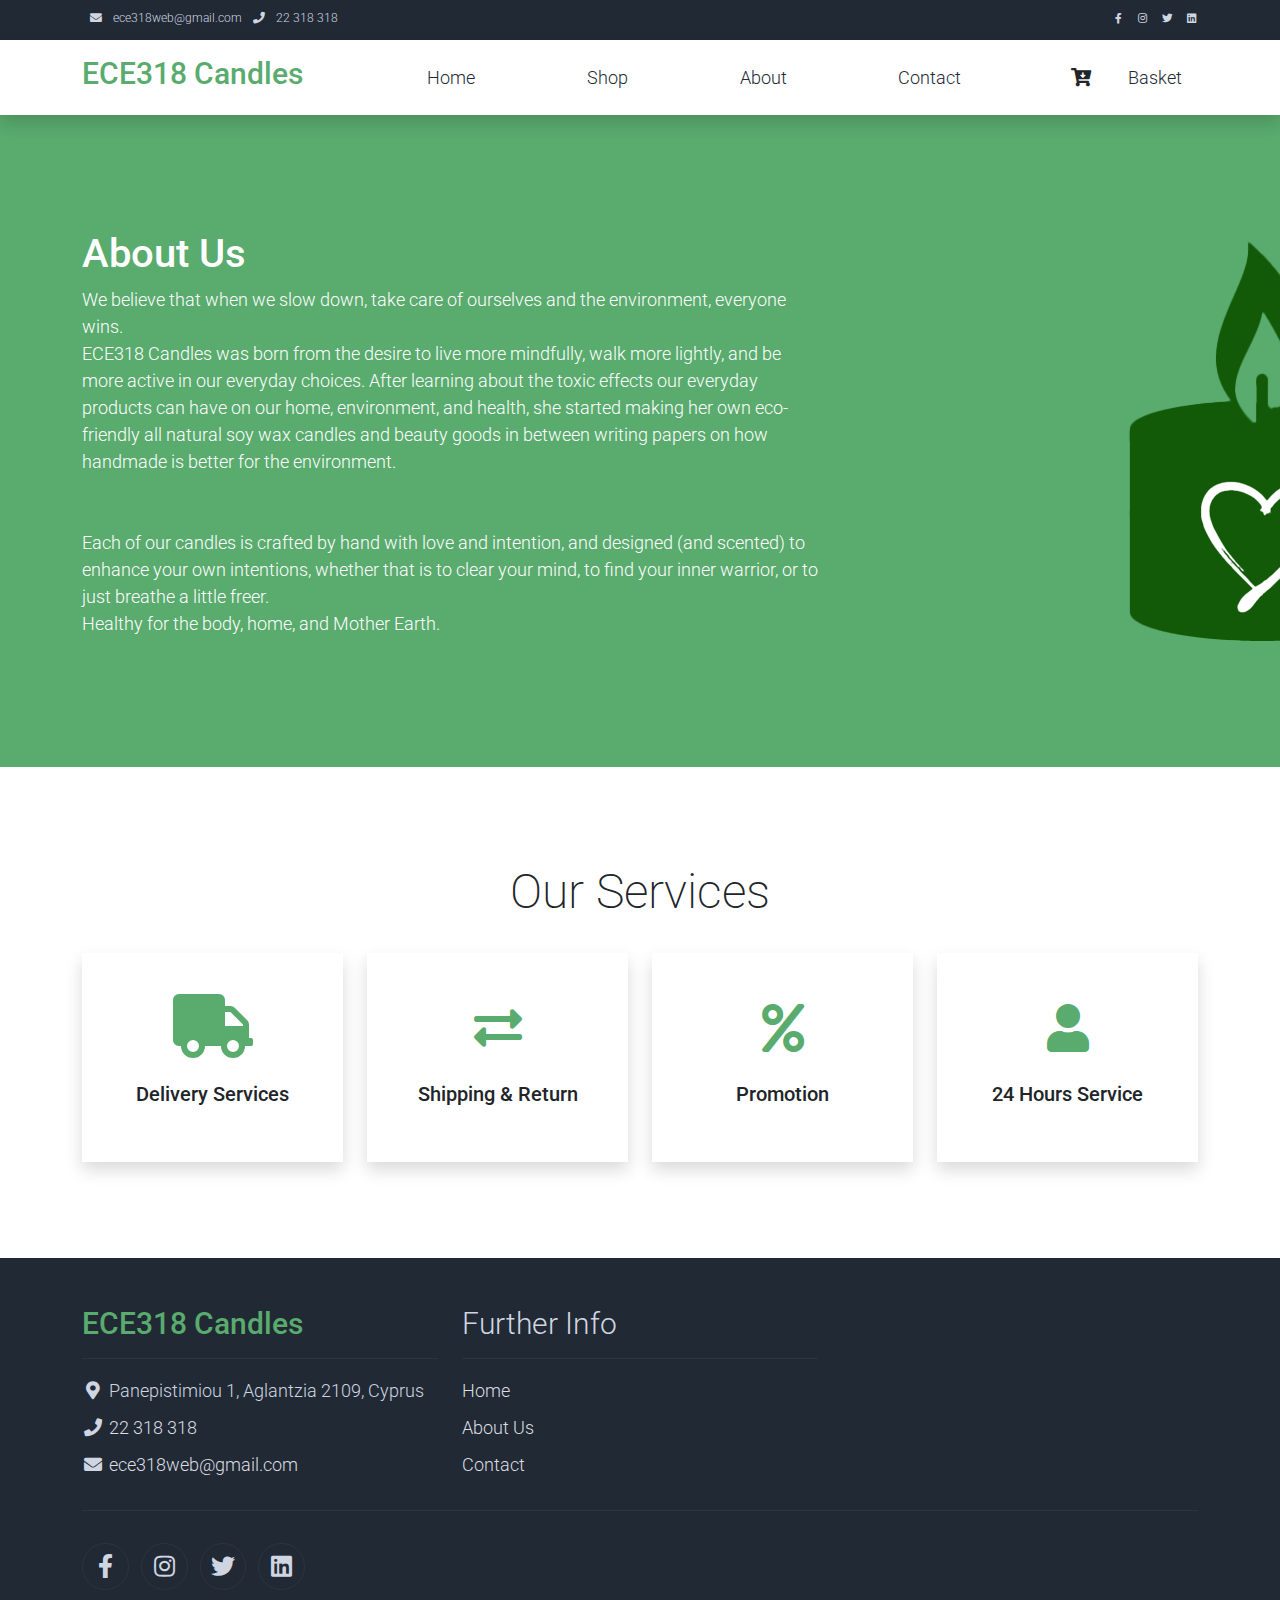
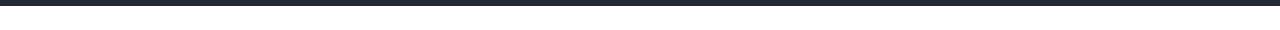
<file: Candle Eshop/src/main/resources/static/about.html>
<!DOCTYPE html>
<html lang="en">

<head>
    <title>ECE318 Candles</title>
    <meta charset="utf-8">
    <meta name="viewport" content="width=device-width, initial-scale=1">

    <link rel="apple-touch-icon" href="assets/img/apple-icon.png">
    <link rel="icon" href="https://cdn-icons.flaticon.com/png/512/2963/premium/2963594.png?token=exp=1638896946~hmac=b30415c22c75b1749e43bba7d7a9e1f2">

    <link rel="stylesheet" href="assets/css/bootstrap.min.css">
    <link rel="stylesheet" href="assets/css/templatemo.css">
    <link rel="stylesheet" href="assets/css/custom.css">

    <!-- Load fonts style after rendering the layout styles -->
    <link rel="stylesheet" href="https://fonts.googleapis.com/css2?family=Roboto:wght@100;200;300;400;500;700;900&display=swap">
    <link rel="stylesheet" href="assets/css/fontawesome.min.css">

</head>

<body>
    <!-- Start Top Nav -->
    <nav class="navbar navbar-expand-lg bg-dark navbar-light d-none d-lg-block" id="templatemo_nav_top">
        <div class="container text-light">
            <div class="w-100 d-flex justify-content-between">
                <div>
                    <i class="fa fa-envelope mx-2"></i>
                    <a class="navbar-sm-brand text-light text-decoration-none" href="mailto:ece318web@gmail.com">ece318web@gmail.com</a>
                    <i class="fa fa-phone mx-2"></i>
                    <a class="navbar-sm-brand text-light text-decoration-none" >22 318 318</a>
                </div>

                <div>
                    <a class="text-light"  target="_blank" rel="sponsored"><i class="fab fa-facebook-f fa-sm fa-fw me-2"></i></a>
                    <a class="text-light"  target="_blank"><i class="fab fa-instagram fa-sm fa-fw me-2"></i></a>
                    <a class="text-light"  target="_blank"><i class="fab fa-twitter fa-sm fa-fw me-2"></i></a>
                    <a class="text-light"  target="_blank"><i class="fab fa-linkedin fa-sm fa-fw"></i></a>
                </div>
            </div>
        </div>
    </nav>
    <!-- Close Top Nav -->


    <!-- Header -->
    <nav class="navbar navbar-expand-lg navbar-light shadow">
        <div class="container d-flex justify-content-between align-items-center">

            <a class="navbar-brand text-success logo h2 align-self-center" href="index.html">
                ECE318 Candles
            </a>

            <button class="navbar-toggler border-0" type="button" data-bs-toggle="collapse" data-bs-target="#templatemo_main_nav" aria-controls="navbarSupportedContent" aria-expanded="false" aria-label="Toggle navigation">
                <span class="navbar-toggler-icon"></span>
            </button>

            <div class="align-self-center collapse navbar-collapse flex-fill  d-lg-flex justify-content-lg-between" id="templatemo_main_nav">
                <div class="flex-fill">
                    <ul class="nav navbar-nav d-flex justify-content-between mx-lg-auto">
                        <li class="nav-item">
                            <a class="nav-link" href="index.html">Home</a>
                        </li>
                        <li class="nav-item">
                            <a class="nav-link" href="shop.html">Shop</a>
                        </li>
                        <li class="nav-item">
                            <a class="nav-link" href="about.html">About</a>
                        </li>
                        <li class="nav-item">
                            <a class="nav-link" href="contact.html">Contact</a>
                        </li>
                    </ul>
                </div>
                <div class="navbar align-self-center d-flex">
                    <div class="d-lg-none flex-sm-fill mt-3 mb-4 col-7 col-sm-auto pr-3">
                        <div class="input-group">
                            <input type="text" class="form-control" id="inputMobileSearch" placeholder="Search ...">
                            <div class="input-group-text">
                                <i class="fa fa-fw fa-search"></i>
                            </div>
                        </div>
                    </div>

                    <a class="nav-icon position-relative text-decoration-none" >
                        <i class="fa fa-fw fa-cart-arrow-down text-dark mr-1 "></i>
                        <span class="position-absolute top-0 left-100 translate-middle badge rounded-pill bg-light text-dark"></span>
                        <a class="nav-link" href="basket.html">Basket</a>
                    </a>

                </div>
            </div>
            </div>
    </nav>
    <!-- Close Header -->

    <!-- Modal -->
    <div class="modal fade bg-white" id="templatemo_search" tabindex="-1" role="dialog" aria-labelledby="exampleModalLabel" aria-hidden="true">
        <div class="modal-dialog modal-lg" role="document">
            <div class="w-100 pt-1 mb-5 text-right">
                <button type="button" class="btn-close" data-bs-dismiss="modal" aria-label="Close"></button>
            </div>
            <form action="" method="get" class="modal-content modal-body border-0 p-0">
                <div class="input-group mb-2">
                    <input type="text" class="form-control" id="inputModalSearch" name="q" placeholder="Search ...">
                    <button type="submit" class="input-group-text bg-success text-light">
                        <i class="fa fa-fw fa-search text-white"></i>
                    </button>
                </div>
            </form>
        </div>
    </div>



    <section class="bg-success py-5">
        <div class="container">
            <div class="row align-items-center py-5">
                <div class="col-md-8 text-white">
                    <h1>About Us</h1>
                    <p>
                        We believe that when we slow down, take care of ourselves and the environment, everyone wins. <br>
                        ECE318 Candles was born from the desire to live more mindfully, walk more lightly, and be more active in our everyday choices.  After learning about the toxic effects our everyday products can have on our home, environment, and health, she started making her own eco-friendly all natural soy wax candles and beauty goods in between writing papers on how handmade is better for the environment.<br>
                        <br>
                        <br>
                        Each of our candles is crafted by hand with love and intention, and designed (and scented) to enhance your own intentions, whether that is to clear your mind, to find your inner warrior, or to just breathe a little freer.<br>

                        Healthy for the body, home, and Mother Earth.
                    </p>
                </div>
                <div class="col-md-4">
                    <img src="assets/img/candle.png" alt="About Hero">
                </div>
            </div>
        </div>
    </section>
    <!-- Close Banner -->


    <!-- Start Section -->
    <section class="container py-5">
        <div class="row text-center pt-5 pb-3">
            <div class="col-lg-6 m-auto">
                <h1 class="h1">Our Services</h1>
                <p>

                </p>
            </div>
        </div>
        <div class="row">

            <div class="col-md-6 col-lg-3 pb-5">
                <div class="h-100 py-5 services-icon-wap shadow">
                    <div class="h1 text-success text-center"><i class="fa fa-truck fa-lg"></i></div>
                    <h2 class="h5 mt-4 text-center">Delivery Services</h2>
                </div>
            </div>

            <div class="col-md-6 col-lg-3 pb-5">
                <div class="h-100 py-5 services-icon-wap shadow">
                    <div class="h1 text-success text-center"><i class="fas fa-exchange-alt"></i></div>
                    <h2 class="h5 mt-4 text-center">Shipping & Return</h2>
                </div>
            </div>

            <div class="col-md-6 col-lg-3 pb-5">
                <div class="h-100 py-5 services-icon-wap shadow">
                    <div class="h1 text-success text-center"><i class="fa fa-percent"></i></div>
                    <h2 class="h5 mt-4 text-center">Promotion</h2>
                </div>
            </div>

            <div class="col-md-6 col-lg-3 pb-5">
                <div class="h-100 py-5 services-icon-wap shadow">
                    <div class="h1 text-success text-center"><i class="fa fa-user"></i></div>
                    <h2 class="h5 mt-4 text-center">24 Hours Service</h2>
                </div>
            </div>
        </div>
    </section>
    <!-- End Section -->





    <!-- Start Footer -->
    <footer class="bg-dark" id="tempaltemo_footer">
        <div class="container">
            <div class="row">

                <div class="col-md-4 pt-5">
                    <h2 class="h2 text-success border-bottom pb-3 border-light logo">ECE318 Candles</h2>
                    <ul class="list-unstyled text-light footer-link-list">
                        <li>
                            <i class="fas fa-map-marker-alt fa-fw"></i>
                            Panepistimiou 1, Aglantzia 2109, Cyprus
                        </li>
                        <li>
                            <i class="fa fa-phone fa-fw"></i>
                            <a class="text-decoration-none" href="tel:010-020-0340">22 318 318</a>
                        </li>
                        <li>
                            <i class="fa fa-envelope fa-fw"></i>
                            <a class="text-decoration-none" href="mailto:info@company.com">ece318web@gmail.com</a>
                        </li>
                    </ul>
                </div>



                <div class="col-md-4 pt-5">
                    <h2 class="h2 text-light border-bottom pb-3 border-light">Further Info</h2>
                    <ul class="list-unstyled text-light footer-link-list">
                        <li><a class="text-decoration-none" href="index.html">Home</a></li>
                        <li><a class="text-decoration-none" href="about.html">About Us</a></li>
                        <li><a class="text-decoration-none" href="contact.html">Contact</a></li>
                    </ul>
                </div>

            </div>

            <div class="row text-light mb-4">
                <div class="col-12 mb-3">
                    <div class="w-100 my-3 border-top border-light"></div>
                </div>
                <div class="col-auto me-auto">
                    <ul class="list-inline text-left footer-icons">
                        <li class="list-inline-item border border-light rounded-circle text-center">
                            <a class="text-light text-decoration-none" target="_blank" ><i class="fab fa-facebook-f fa-lg fa-fw"></i></a>
                        </li>
                        <li class="list-inline-item border border-light rounded-circle text-center">
                            <a class="text-light text-decoration-none" target="_blank" ><i class="fab fa-instagram fa-lg fa-fw"></i></a>
                        </li>
                        <li class="list-inline-item border border-light rounded-circle text-center">
                            <a class="text-light text-decoration-none" target="_blank" ><i class="fab fa-twitter fa-lg fa-fw"></i></a>
                        </li>
                        <li class="list-inline-item border border-light rounded-circle text-center">
                            <a class="text-light text-decoration-none" target="_blank" ><i class="fab fa-linkedin fa-lg fa-fw"></i></a>
                        </li>
                    </ul>
                </div>

            </div>
        </div>



    </footer>
    <!-- End Footer -->

    <!-- Start Script -->
    <script src="assets/js/jquery-1.11.0.min.js"></script>
    <script src="assets/js/jquery-migrate-1.2.1.min.js"></script>
    <script src="assets/js/bootstrap.bundle.min.js"></script>
    <script src="assets/js/templatemo.js"></script>
    <script src="assets/js/custom.js"></script>
    <!-- End Script -->
</body>

</html>
</file>
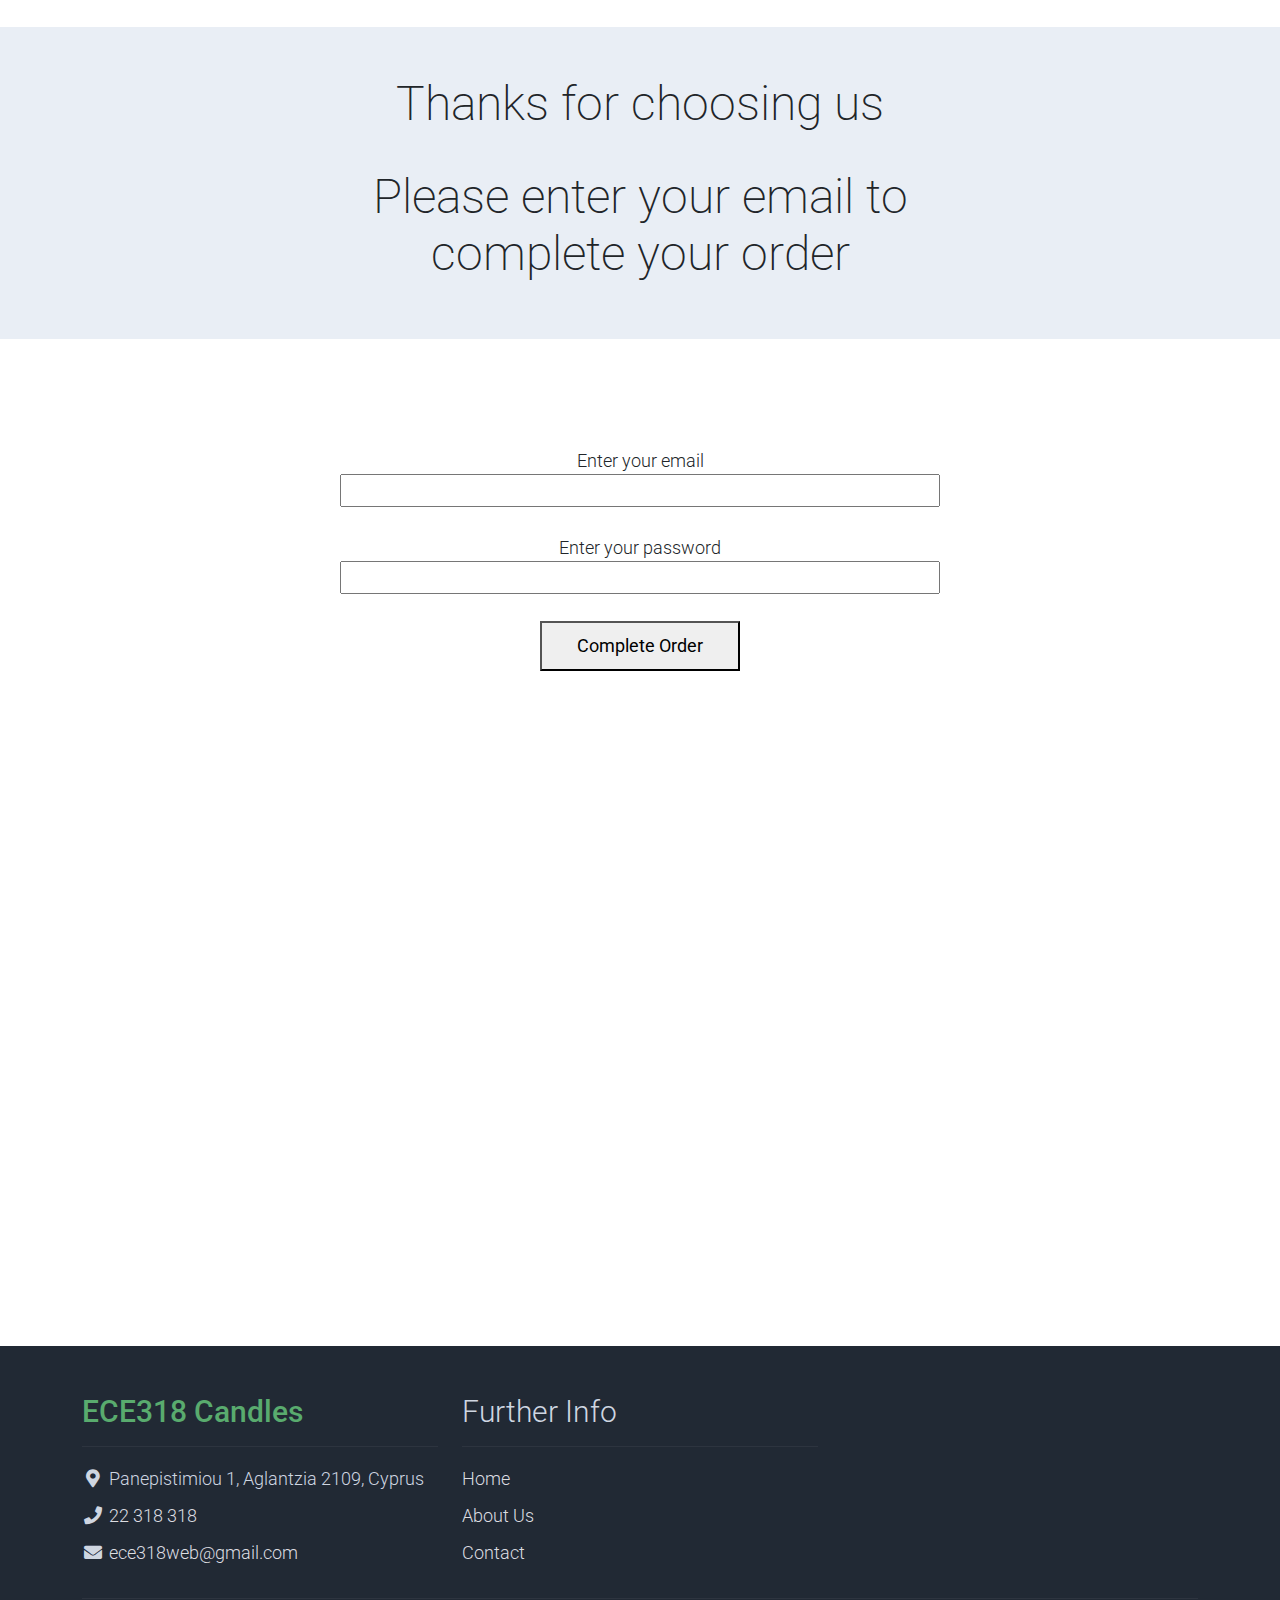
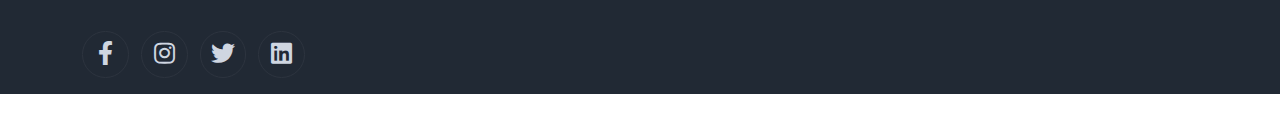
<file: Candle Eshop/src/main/resources/static/completepage.html>
<!DOCTYPE html>
<html lang="en">

<head>
    <title>ECE318 Candles</title>
    <meta charset="utf-8">
    <meta name="viewport" content="width=device-width, initial-scale=1">
    <link rel="stylesheet" type="text/css" href="basket.css">



    <link rel="apple-touch-icon" href="assets/img/apple-icon.png">


    <link rel="stylesheet" href="assets/css/bootstrap.min.css">
    <link rel="stylesheet" href="assets/css/templatemo.css">
    <link rel="stylesheet" href="assets/css/custom.css">

    <!-- Load fonts style after rendering the layout styles -->
    <link rel="stylesheet" href="https://fonts.googleapis.com/css2?family=Roboto:wght@100;200;300;400;500;700;900&display=swap">
    <link rel="stylesheet" href="assets/css/fontawesome.min.css">

    <script src="assets/js/jquery-1.11.0.min.js"></script>
    <script src="assets/js/jquery-migrate-1.2.1.min.js"></script>
    <script src="assets/js/bootstrap.bundle.min.js"></script>
    <script src="assets/js/templatemo.js"></script>
    <script src="assets/js/custom.js"></script>
    <script src="assets/js/non-empty.js"></script>

<!--
    <script src="https://unpkg.com/react@16/umd/react.development.js"></script>
    <script src="https://unpkg.com/react-dom@16/umd/react-dom.development.js"></script>
    <script src="https://cdnjs.cloudflare.com/ajax/libs/babel-standalone/6.26.0/babel.js"></script>
    <script src="https://ajax.googleapis.com/ajax/libs/jquery/2.1.4/jquery.min.js"></script>
    <script type="text/babel" src="basket.js"></script>-->
    <!--


    -->
</head>

<body>



<br>

<div class="container-fluid bg-light py-5">
    <div class="col-md-6 m-auto text-center">
        <h1 class="h1">Thanks for  choosing us</h1>
        <br>
        <h2 class="h1">Please enter your email to complete your order</h2>

    </div>
</div>

<br><br><br><br>

<form name="form1" action="/sendEmailcomplete" method = "GET" onsubmit="required(event)">
    <label class="labelclass" ><span>Enter your email</span> </label>
    <input class = "inclass"  class="form-control mt-1" name = "client_email" type ="email"class="formclass" >
    <br>
    <label class="labelclass" class="formclass">Enter your password</label>
    <input class = "inclass" type ="password" class="formclass" name="client_password">
    <br>
    <button id="button2" type ="submit"  class="formclass" >Complete Order</button>
</form>





<br><br><br><br><br>
<br><br><br><br><br>
<br><br><br><br><br>
<br><br><br><br><br>
<br><br><br><br><br>




<!-- Start Footer -->
<footer class="bg-dark" id="tempaltemo_footer">
    <div class="container">
        <div class="row">

            <div class="col-md-4 pt-5">
                <h2 class="h2 text-success border-bottom pb-3 border-light logo">ECE318 Candles</h2>
                <ul class="list-unstyled text-light footer-link-list">
                    <li>
                        <i class="fas fa-map-marker-alt fa-fw"></i>
                        Panepistimiou 1, Aglantzia 2109, Cyprus
                    </li>
                    <li>
                        <i class="fa fa-phone fa-fw"></i>
                        <a class="text-decoration-none" href="tel:010-020-0340">22 318 318</a>
                    </li>
                    <li>
                        <i class="fa fa-envelope fa-fw"></i>
                        <a class="text-decoration-none" href="mailto:info@company.com">ece318web@gmail.com</a>
                    </li>
                </ul>
            </div>



            <div class="col-md-4 pt-5">
                <h2 class="h2 text-light border-bottom pb-3 border-light">Further Info</h2>
                <ul class="list-unstyled text-light footer-link-list">
                    <li><a class="text-decoration-none" href="index.html">Home</a></li>
                    <li><a class="text-decoration-none" href="about.html">About Us</a></li>
                    <li><a class="text-decoration-none" href="contact.html">Contact</a></li>
                </ul>
            </div>

        </div>

        <div class="row text-light mb-4">
            <div class="col-12 mb-3">
                <div class="w-100 my-3 border-top border-light"></div>
            </div>
            <div class="col-auto me-auto">
                <ul class="list-inline text-left footer-icons">
                    <li class="list-inline-item border border-light rounded-circle text-center">
                        <a class="text-light text-decoration-none" target="_blank" ><i class="fab fa-facebook-f fa-lg fa-fw"></i></a>
                    </li>
                    <li class="list-inline-item border border-light rounded-circle text-center">
                        <a class="text-light text-decoration-none" target="_blank" ><i class="fab fa-instagram fa-lg fa-fw"></i></a>
                    </li>
                    <li class="list-inline-item border border-light rounded-circle text-center">
                        <a class="text-light text-decoration-none" target="_blank" ><i class="fab fa-twitter fa-lg fa-fw"></i></a>
                    </li>
                    <li class="list-inline-item border border-light rounded-circle text-center">
                        <a class="text-light text-decoration-none" target="_blank" ><i class="fab fa-linkedin fa-lg fa-fw"></i></a>
                    </li>
                </ul>
            </div>

        </div>
    </div>



</footer>
<!-- End Footer -->



</body>

</html>
</file>
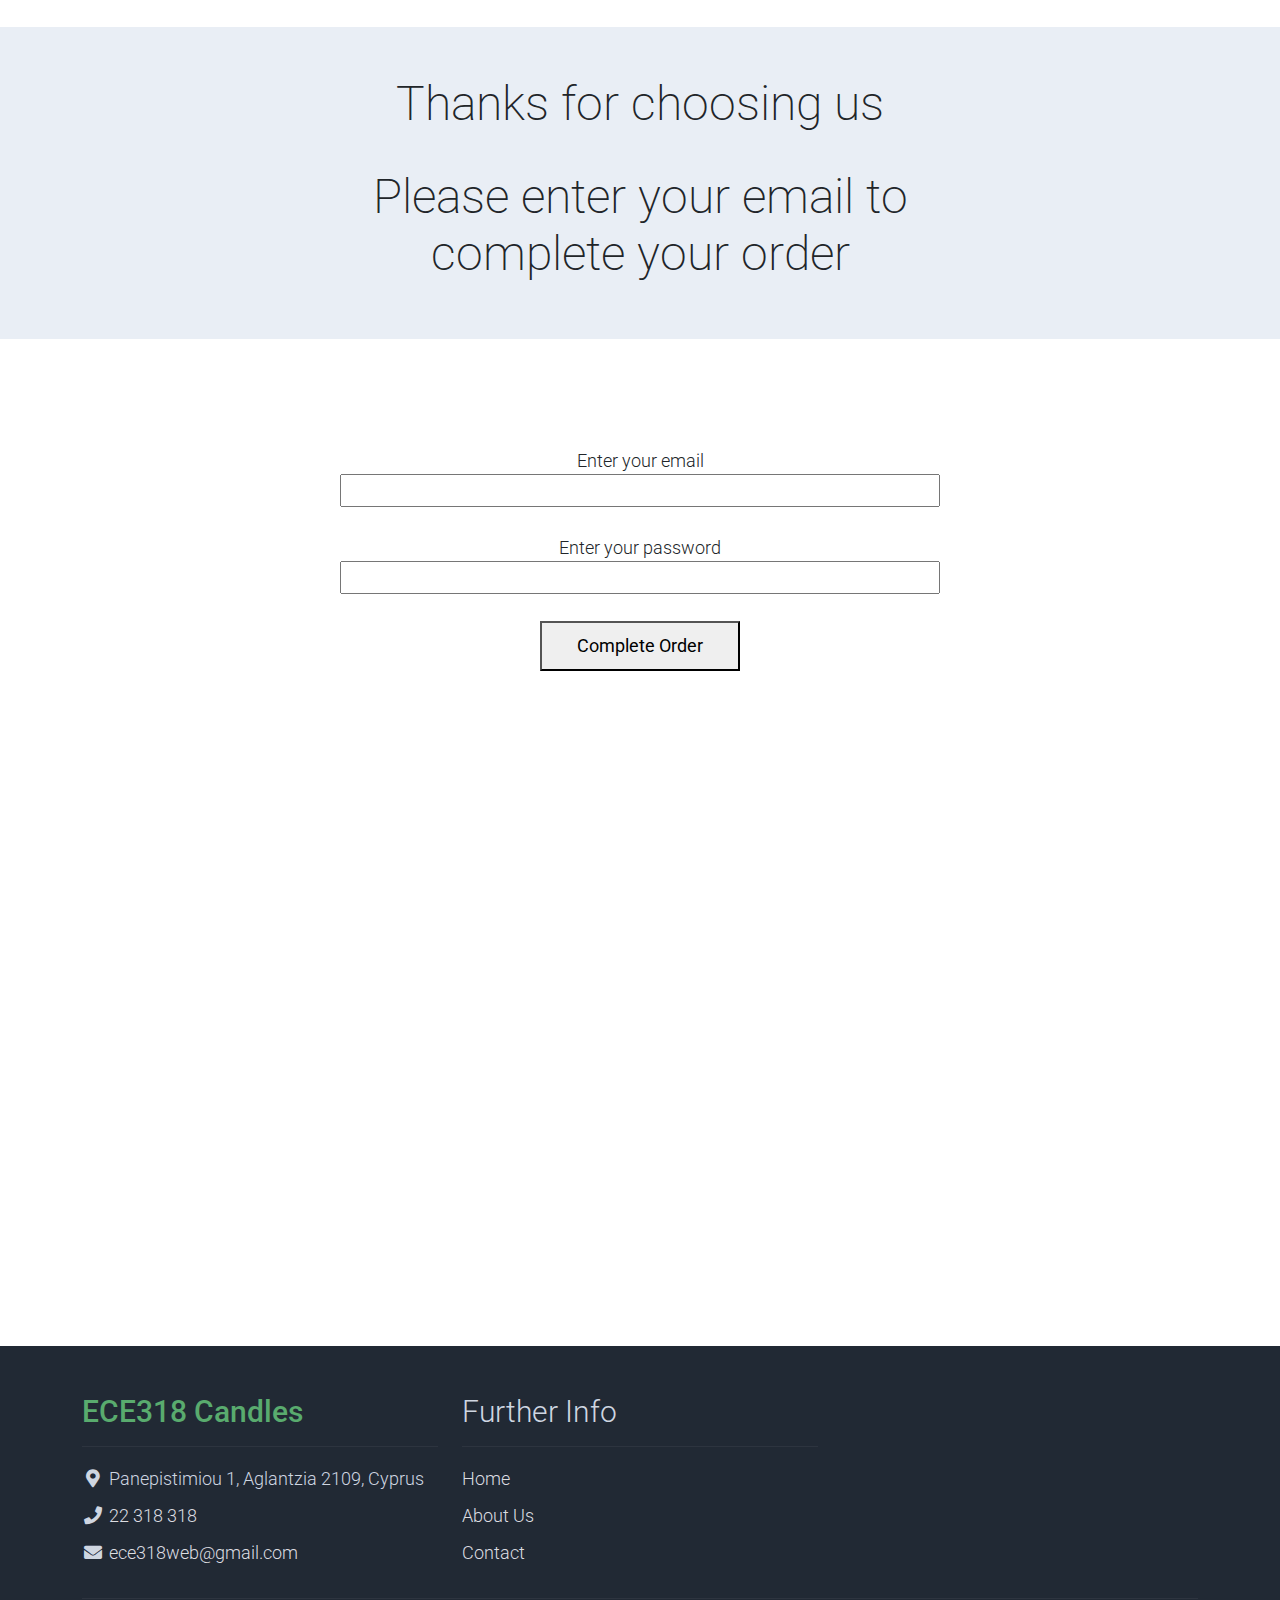
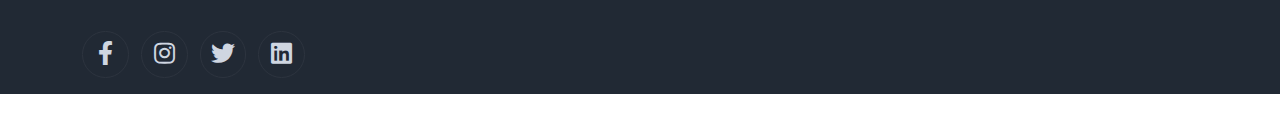
<file: Candle Eshop/src/main/resources/static/completepage2.html>
<!DOCTYPE html>
<html lang="en">

<head>
    <title>ECE318 Candles</title>
    <meta charset="utf-8">
    <meta name="viewport" content="width=device-width, initial-scale=1">
    <link rel="stylesheet" type="text/css" href="basket.css">



    <link rel="apple-touch-icon" href="assets/img/apple-icon.png">


    <link rel="stylesheet" href="assets/css/bootstrap.min.css">
    <link rel="stylesheet" href="assets/css/templatemo.css">
    <link rel="stylesheet" href="assets/css/custom.css">

    <!-- Load fonts style after rendering the layout styles -->
    <link rel="stylesheet" href="https://fonts.googleapis.com/css2?family=Roboto:wght@100;200;300;400;500;700;900&display=swap">
    <link rel="stylesheet" href="assets/css/fontawesome.min.css">

    <script src="assets/js/jquery-1.11.0.min.js"></script>
    <script src="assets/js/jquery-migrate-1.2.1.min.js"></script>
    <script src="assets/js/bootstrap.bundle.min.js"></script>
    <script src="assets/js/templatemo.js"></script>
    <script src="assets/js/custom.js"></script>
    <script src="assets/js/non-empty.js"></script>
<!--
    <script src="https://unpkg.com/react@16/umd/react.development.js"></script>
    <script src="https://unpkg.com/react-dom@16/umd/react-dom.development.js"></script>
    <script src="https://cdnjs.cloudflare.com/ajax/libs/babel-standalone/6.26.0/babel.js"></script>
    <script src="https://ajax.googleapis.com/ajax/libs/jquery/2.1.4/jquery.min.js"></script>
    <script type="text/babel" src="basket.js"></script>-->
    <!--


    -->
</head>

<body>



<br>

<div class="container-fluid bg-light py-5">
    <div class="col-md-6 m-auto text-center">
        <h1 class="h1">Thanks for  choosing us</h1>
        <br>
        <h2 class="h1">Please enter your email to complete your order</h2>

    </div>
</div>

<br><br><br><br>

<form name="form1" action="/sendEmailcomplete" method = "GET" onsubmit="required(event)">
    <label class="labelclass" ><span>Enter your email</span> </label>
    <input class = "inclass"  class="form-control mt-1" name = "client_email" type ="email"class="formclass" >
     <br>
    <label class="labelclass" class="formclass">Enter your password</label>
    <input class = "inclass" type ="password" class="formclass" name="client_password">
    <br>
    <button id="button2" type ="submit"  class="formclass" >Complete Order</button>
</form>






<br><br><br><br><br>
<br><br><br><br><br>
<br><br><br><br><br>
<br><br><br><br><br>
<br><br><br><br><br>




<!-- Start Footer -->
<footer class="bg-dark" id="tempaltemo_footer">
    <div class="container">
        <div class="row">

            <div class="col-md-4 pt-5">
                <h2 class="h2 text-success border-bottom pb-3 border-light logo">ECE318 Candles</h2>
                <ul class="list-unstyled text-light footer-link-list">
                    <li>
                        <i class="fas fa-map-marker-alt fa-fw"></i>
                        Panepistimiou 1, Aglantzia 2109, Cyprus
                    </li>
                    <li>
                        <i class="fa fa-phone fa-fw"></i>
                        <a class="text-decoration-none" href="tel:010-020-0340">22 318 318</a>
                    </li>
                    <li>
                        <i class="fa fa-envelope fa-fw"></i>
                        <a class="text-decoration-none" href="mailto:info@company.com">ece318web@gmail.com</a>
                    </li>
                </ul>
            </div>



            <div class="col-md-4 pt-5">
                <h2 class="h2 text-light border-bottom pb-3 border-light">Further Info</h2>
                <ul class="list-unstyled text-light footer-link-list">
                    <li><a class="text-decoration-none" href="index.html">Home</a></li>
                    <li><a class="text-decoration-none" href="about.html">About Us</a></li>
                    <li><a class="text-decoration-none" href="contact.html">Contact</a></li>
                </ul>
            </div>

        </div>

        <div class="row text-light mb-4">
            <div class="col-12 mb-3">
                <div class="w-100 my-3 border-top border-light"></div>
            </div>
            <div class="col-auto me-auto">
                <ul class="list-inline text-left footer-icons">
                    <li class="list-inline-item border border-light rounded-circle text-center">
                        <a class="text-light text-decoration-none" target="_blank" ><i class="fab fa-facebook-f fa-lg fa-fw"></i></a>
                    </li>
                    <li class="list-inline-item border border-light rounded-circle text-center">
                        <a class="text-light text-decoration-none" target="_blank" ><i class="fab fa-instagram fa-lg fa-fw"></i></a>
                    </li>
                    <li class="list-inline-item border border-light rounded-circle text-center">
                        <a class="text-light text-decoration-none" target="_blank" ><i class="fab fa-twitter fa-lg fa-fw"></i></a>
                    </li>
                    <li class="list-inline-item border border-light rounded-circle text-center">
                        <a class="text-light text-decoration-none" target="_blank" ><i class="fab fa-linkedin fa-lg fa-fw"></i></a>
                    </li>
                </ul>
            </div>

        </div>
    </div>



</footer>
<!-- End Footer -->



</body>

</html>
</file>
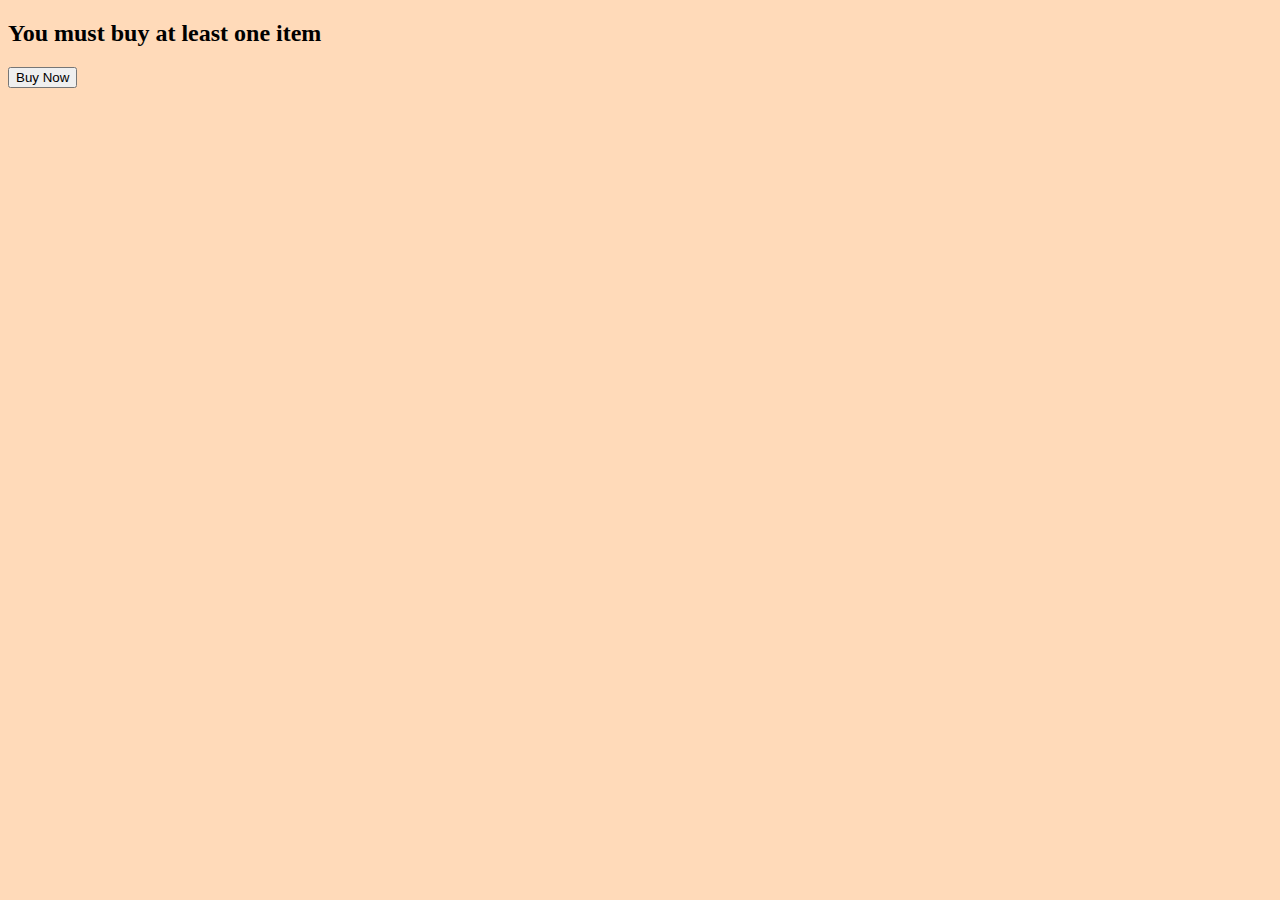
<file: Candle Eshop/src/main/resources/static/hehe.html>
<!DOCTYPE html>
<html lang="en">
<head>
    <meta charset="UTF-8">
    <title>Title</title>
</head>
<body bgcolor="#ffdab9">
<h2>You must buy at least one item</h2>
<button id="button1" onclick="location.href='shop.html'"  >Buy Now</button>
</body>
</html>
</file>
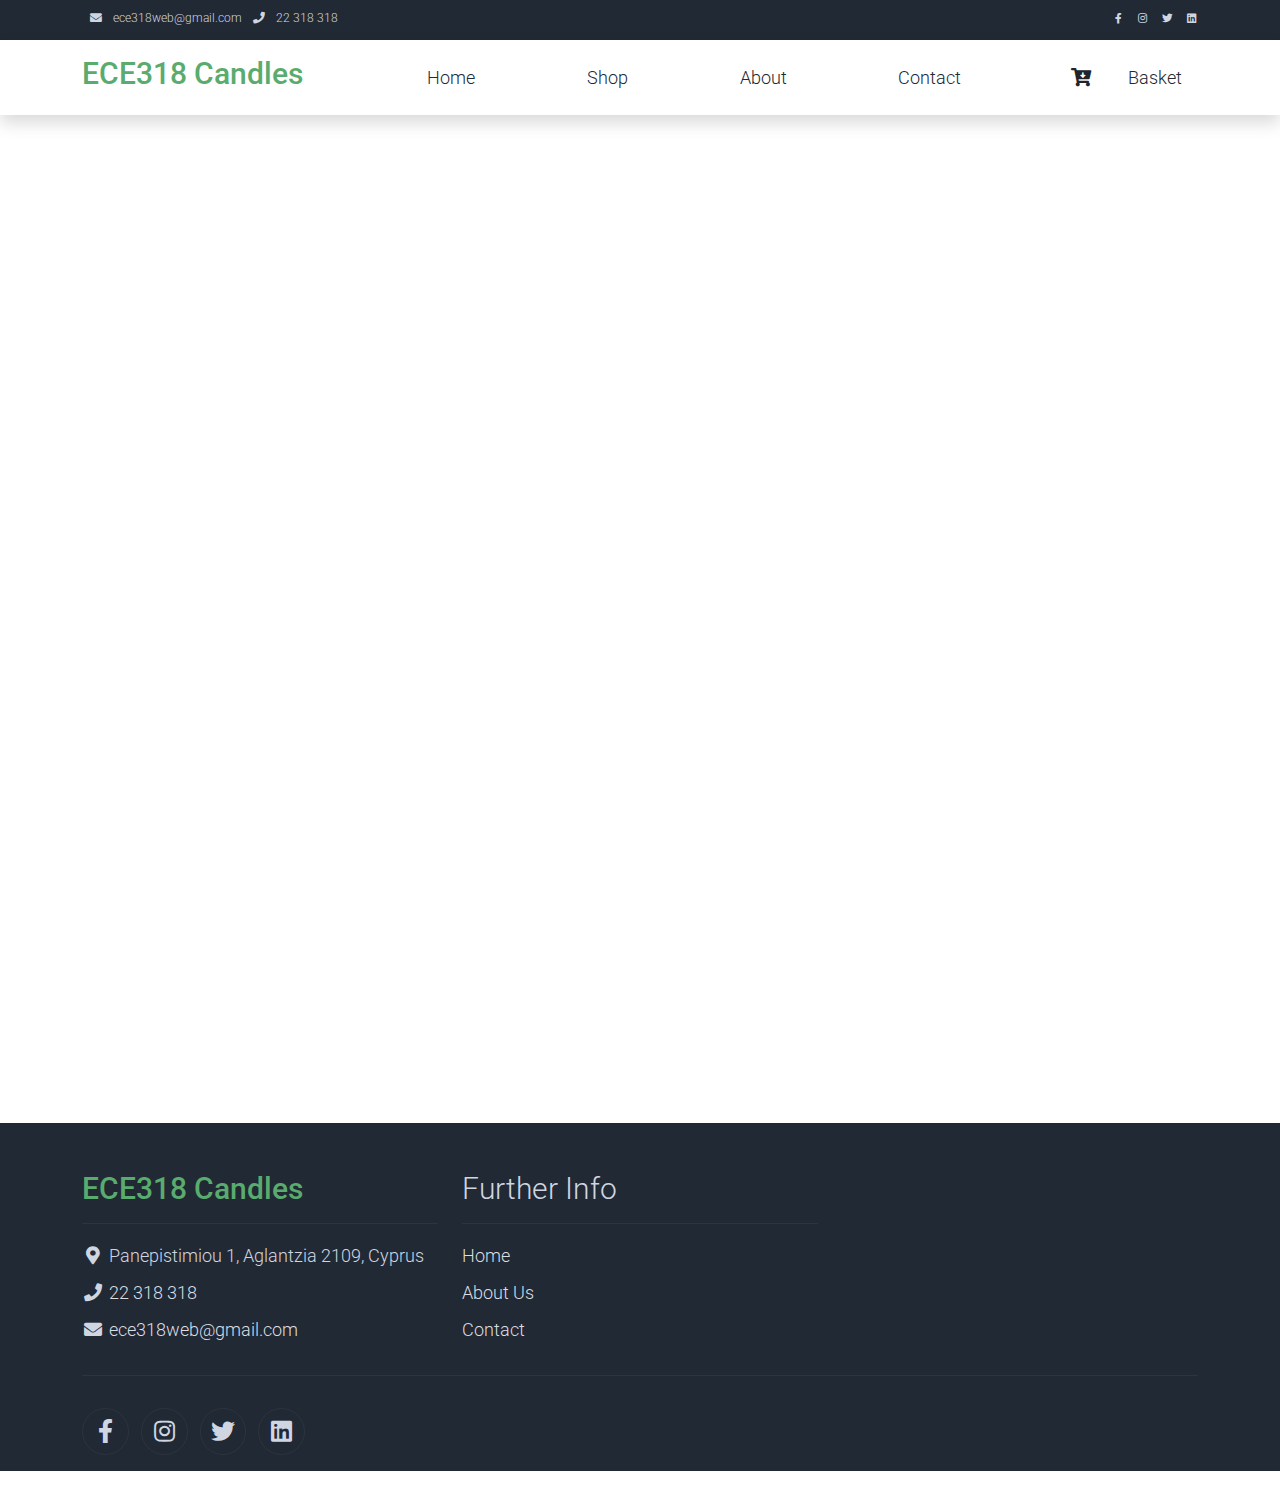
<file: Candle Eshop/src/main/resources/static/lucky.html>
<!DOCTYPE html>
<html lang="en">

<head>
    <title>ECE318 Candles</title>
    <meta charset="utf-8">
    <meta name="viewport" content="width=device-width, initial-scale=1">

    <link rel="apple-touch-icon" href="assets/img/apple-icon.png">
    <link rel="icon" href="https://cdn-icons.flaticon.com/png/512/2963/premium/2963594.png?token=exp=1638896946~hmac=b30415c22c75b1749e43bba7d7a9e1f2">

    <link rel="stylesheet" href="assets/css/bootstrap.min.css">
    <link rel="stylesheet" href="assets/css/templatemo.css">
    <link rel="stylesheet" href="assets/css/custom.css">

    <!-- Load fonts style after rendering the layout styles -->
    <link rel="stylesheet" href="https://fonts.googleapis.com/css2?family=Roboto:wght@100;200;300;400;500;700;900&display=swap">
    <link rel="stylesheet" href="assets/css/fontawesome.min.css">

</head>

<body>
<!-- Start Top Nav -->
<nav class="navbar navbar-expand-lg bg-dark navbar-light d-none d-lg-block" id="templatemo_nav_top">
    <div class="container text-light">
        <div class="w-100 d-flex justify-content-between">
            <div>
                <i class="fa fa-envelope mx-2"></i>
                <a class="navbar-sm-brand text-light text-decoration-none" href="mailto:ece318web@gmail.com">ece318web@gmail.com</a>
                <i class="fa fa-phone mx-2"></i>
                <a class="navbar-sm-brand text-light text-decoration-none" >22 318 318</a>
            </div>

            <div>
                <a class="text-light"  target="_blank" rel="sponsored"><i class="fab fa-facebook-f fa-sm fa-fw me-2"></i></a>
                <a class="text-light"  target="_blank"><i class="fab fa-instagram fa-sm fa-fw me-2"></i></a>
                <a class="text-light"  target="_blank"><i class="fab fa-twitter fa-sm fa-fw me-2"></i></a>
                <a class="text-light"  target="_blank"><i class="fab fa-linkedin fa-sm fa-fw"></i></a>
            </div>
        </div>
    </div>
</nav>
<!-- Close Top Nav -->


<!-- Header -->
<nav class="navbar navbar-expand-lg navbar-light shadow">
    <div class="container d-flex justify-content-between align-items-center">

        <a class="navbar-brand text-success logo h2 align-self-center" href="index.html">
            ECE318 Candles
        </a>

        <button class="navbar-toggler border-0" type="button" data-bs-toggle="collapse" data-bs-target="#templatemo_main_nav" aria-controls="navbarSupportedContent" aria-expanded="false" aria-label="Toggle navigation">
            <span class="navbar-toggler-icon"></span>
        </button>

        <div class="align-self-center collapse navbar-collapse flex-fill  d-lg-flex justify-content-lg-between" id="templatemo_main_nav">
            <div class="flex-fill">
                <ul class="nav navbar-nav d-flex justify-content-between mx-lg-auto">
                    <li class="nav-item">
                        <a class="nav-link" href="index.html">Home</a>
                    </li>
                    <li class="nav-item">
                        <a class="nav-link" href="shop.html">Shop</a>
                    </li>
                    <li class="nav-item">
                        <a class="nav-link" href="about.html">About</a>
                    </li>
                    <li class="nav-item">
                        <a class="nav-link" href="contact.html">Contact</a>
                    </li>
                </ul>
            </div>
            <div class="navbar align-self-center d-flex">
                <div class="d-lg-none flex-sm-fill mt-3 mb-4 col-7 col-sm-auto pr-3">
                    <div class="input-group">
                        <input type="text" class="form-control" id="inputMobileSearch" placeholder="Search ...">
                        <div class="input-group-text">
                            <i class="fa fa-fw fa-search"></i>
                        </div>
                    </div>
                </div>

                <a class="nav-icon position-relative text-decoration-none" >
                    <i class="fa fa-fw fa-cart-arrow-down text-dark mr-1 "></i>
                    <span class="position-absolute top-0 left-100 translate-middle badge rounded-pill bg-light text-dark"></span>
                    <a class="nav-link" href="basket.html">Basket</a>
                </a>

            </div>
        </div>
    </div>
</nav>
<!-- Close Header -->

<!-- Modal -->
<div class="modal fade bg-white" id="templatemo_search" tabindex="-1" role="dialog" aria-labelledby="exampleModalLabel" aria-hidden="true">
    <div class="modal-dialog modal-lg" role="document">
        <div class="w-100 pt-1 mb-5 text-right">
            <button type="button" class="btn-close" data-bs-dismiss="modal" aria-label="Close"></button>
        </div>
        <form action="" method="get" class="modal-content modal-body border-0 p-0">
            <div class="input-group mb-2">
                <input type="text" class="form-control" id="inputModalSearch" name="q" placeholder="Search ...">
                <button type="submit" class="input-group-text bg-success text-light">
                    <i class="fa fa-fw fa-search text-white"></i>
                </button>
            </div>
        </form>
    </div>
</div>


<div class="spinner">
<div id="chart"></div>
</div>
<div id="question"><h1></h1></div>

<script src="https://d3js.org/d3.v3.min.js" charset="utf-8"></script>

<!-- Close Banner -->



<!-- Start Section -->

<!-- End Section -->





<!-- Start Footer -->
<footer class="bg-dark" id="tempaltemo_footer">
    <div class="container">
        <div class="row">

            <div class="col-md-4 pt-5">
                <h2 class="h2 text-success border-bottom pb-3 border-light logo">ECE318 Candles</h2>
                <ul class="list-unstyled text-light footer-link-list">
                    <li>
                        <i class="fas fa-map-marker-alt fa-fw"></i>
                        Panepistimiou 1, Aglantzia 2109, Cyprus
                    </li>
                    <li>
                        <i class="fa fa-phone fa-fw"></i>
                        <a class="text-decoration-none" href="tel:010-020-0340">22 318 318</a>
                    </li>
                    <li>
                        <i class="fa fa-envelope fa-fw"></i>
                        <a class="text-decoration-none" href="mailto:info@company.com">ece318web@gmail.com</a>
                    </li>
                </ul>
            </div>



            <div class="col-md-4 pt-5">
                <h2 class="h2 text-light border-bottom pb-3 border-light">Further Info</h2>
                <ul class="list-unstyled text-light footer-link-list">
                    <li><a class="text-decoration-none" href="index.html">Home</a></li>
                    <li><a class="text-decoration-none" href="about.html">About Us</a></li>
                    <li><a class="text-decoration-none" href="contact.html">Contact</a></li>
                </ul>
            </div>

        </div>

        <div class="row text-light mb-4">
            <div class="col-12 mb-3">
                <div class="w-100 my-3 border-top border-light"></div>
            </div>
            <div class="col-auto me-auto">
                <ul class="list-inline text-left footer-icons">
                    <li class="list-inline-item border border-light rounded-circle text-center">
                        <a class="text-light text-decoration-none" target="_blank" ><i class="fab fa-facebook-f fa-lg fa-fw"></i></a>
                    </li>
                    <li class="list-inline-item border border-light rounded-circle text-center">
                        <a class="text-light text-decoration-none" target="_blank" ><i class="fab fa-instagram fa-lg fa-fw"></i></a>
                    </li>
                    <li class="list-inline-item border border-light rounded-circle text-center">
                        <a class="text-light text-decoration-none" target="_blank" ><i class="fab fa-twitter fa-lg fa-fw"></i></a>
                    </li>
                    <li class="list-inline-item border border-light rounded-circle text-center">
                        <a class="text-light text-decoration-none" target="_blank" ><i class="fab fa-linkedin fa-lg fa-fw"></i></a>
                    </li>
                </ul>
            </div>

        </div>
    </div>



</footer>
<!-- End Footer -->

<!-- Start Script -->
<script src="assets/js/jquery-1.11.0.min.js"></script>
<script src="assets/js/jquery-migrate-1.2.1.min.js"></script>
<script src="assets/js/bootstrap.bundle.min.js"></script>
<script src="assets/js/templatemo.js"></script>
<script src="assets/js/custom.js"></script>
<!-- End Script -->
</body>

</html>
</file>
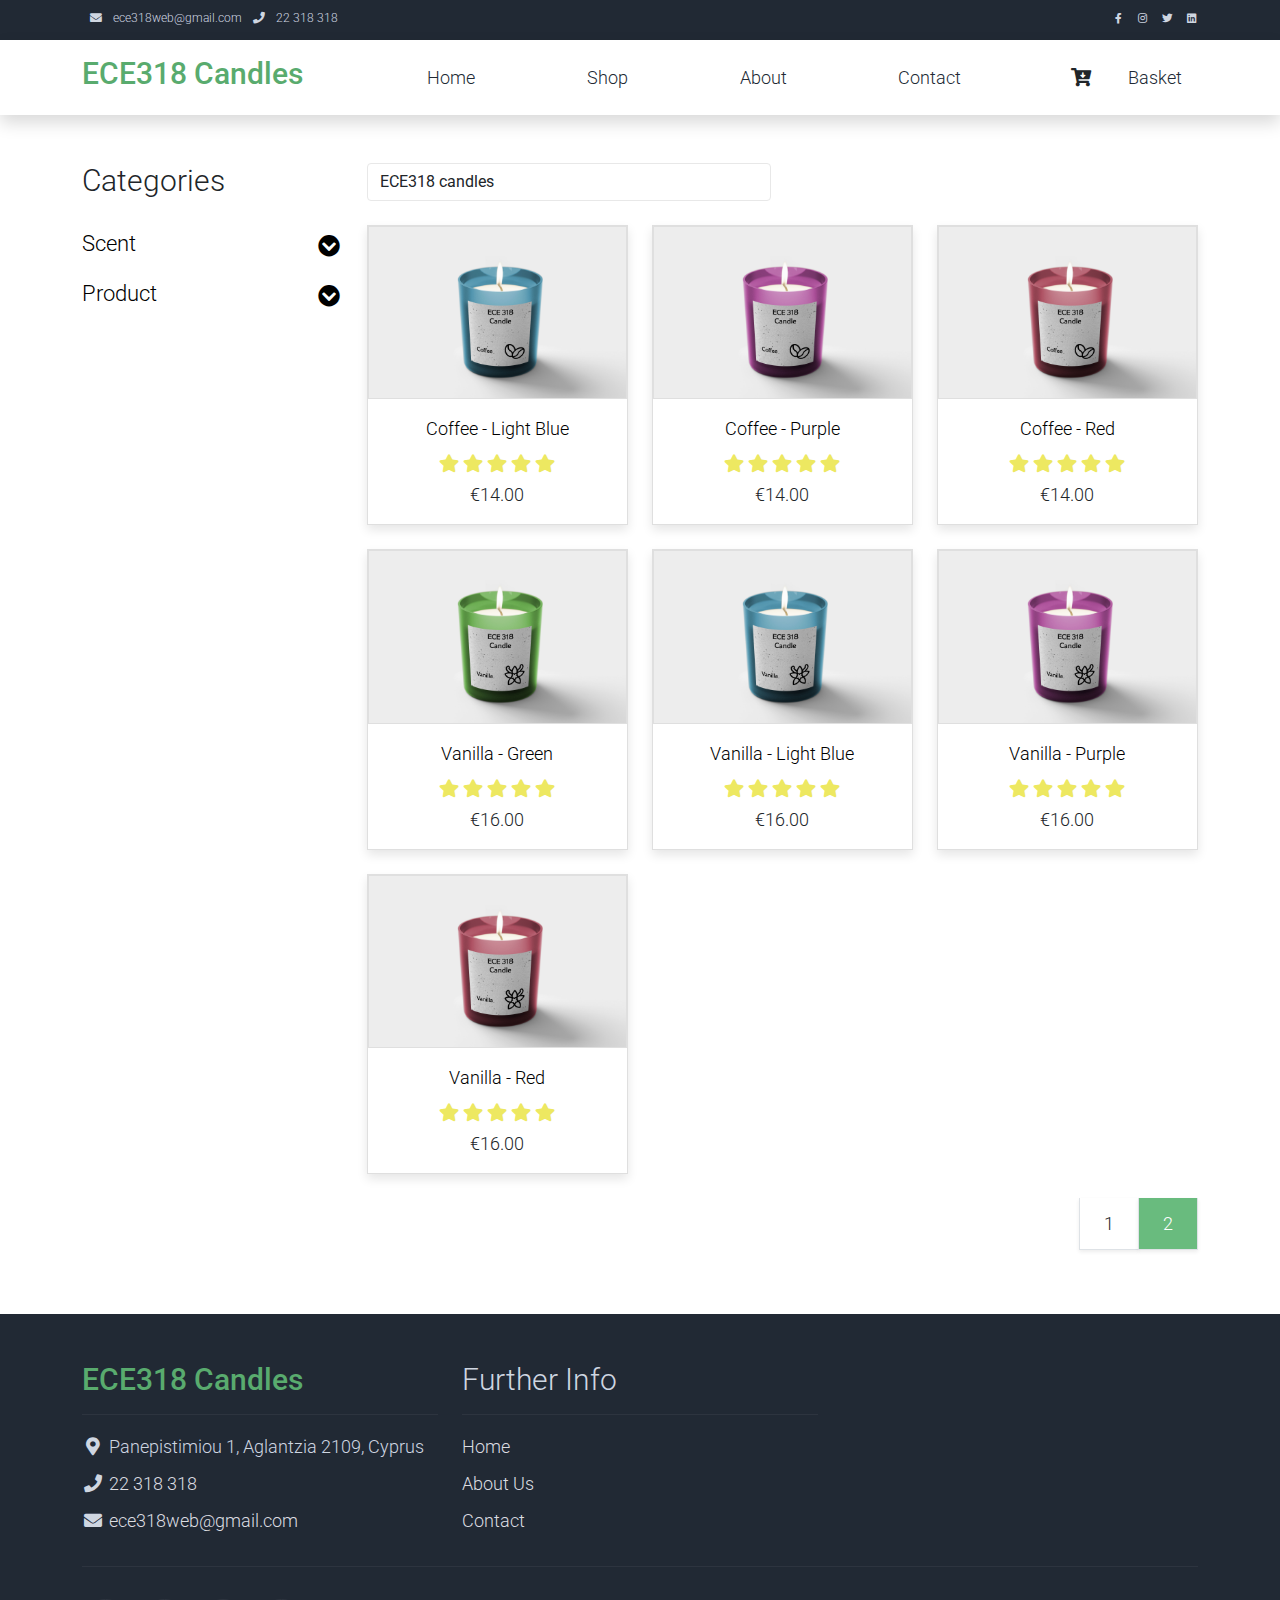
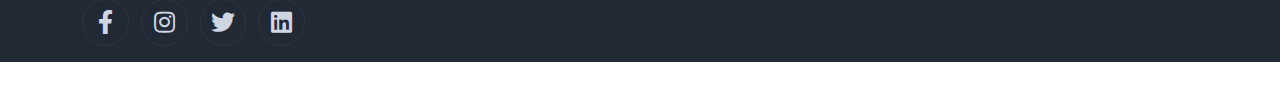
<file: Candle Eshop/src/main/resources/static/shop2.html>
<!DOCTYPE html>
<html lang="en">

<head>
    <title>ECE318 Candles</title>

    <meta charset="utf-8">
    <link rel="icon" href="https://cdn-icons.flaticon.com/png/512/2963/premium/2963594.png?token=exp=1638896946~hmac=b30415c22c75b1749e43bba7d7a9e1f2">
    <meta name="viewport" content="width=device-width, initial-scale=1">

    <link rel="apple-touch-icon" href="assets/img/apple-icon.png">



    <link rel="stylesheet" href="assets/css/bootstrap.min.css">
    <link rel="stylesheet" href="assets/css/templatemo.css">
    <link rel="stylesheet" href="assets/css/custom.css">

    <!-- Load fonts style after rendering the layout styles -->
    <link rel="stylesheet" href="https://fonts.googleapis.com/css2?family=Roboto:wght@100;200;300;400;500;700;900&display=swap">
    <link rel="stylesheet" href="assets/css/fontawesome.min.css">
    <!--

    TemplateMo 559 Zay Shop

    https://templatemo.com/tm-559-zay-shop

    -->
</head>

<body>
<!-- Start Top Nav -->
<nav class="navbar navbar-expand-lg bg-dark navbar-light d-none d-lg-block" id="templatemo_nav_top">
    <div class="container text-light">
        <div class="w-100 d-flex justify-content-between">
            <div>
                <i class="fa fa-envelope mx-2"></i>
                <a class="navbar-sm-brand text-light text-decoration-none" href="mailto:ece318web@gmail.com">ece318web@gmail.com</a>
                <i class="fa fa-phone mx-2"></i>
                <a class="navbar-sm-brand text-light text-decoration-none" >22 318 318</a>
            </div>

            <div>
                <a class="text-light"  target="_blank" rel="sponsored"><i class="fab fa-facebook-f fa-sm fa-fw me-2"></i></a>
                <a class="text-light"  target="_blank"><i class="fab fa-instagram fa-sm fa-fw me-2"></i></a>
                <a class="text-light"  target="_blank"><i class="fab fa-twitter fa-sm fa-fw me-2"></i></a>
                <a class="text-light"  target="_blank"><i class="fab fa-linkedin fa-sm fa-fw"></i></a>
            </div>
        </div>
    </div>
</nav>
<!-- Close Top Nav -->


<!-- Header -->
<nav class="navbar navbar-expand-lg navbar-light shadow">
    <div class="container d-flex justify-content-between align-items-center">

        <a class="navbar-brand text-success logo h2 align-self-center" href="index.html">
            ECE318 Candles
        </a>

        <button class="navbar-toggler border-0" type="button" data-bs-toggle="collapse" data-bs-target="#templatemo_main_nav" aria-controls="navbarSupportedContent" aria-expanded="false" aria-label="Toggle navigation">
            <span class="navbar-toggler-icon"></span>
        </button>

        <div class="align-self-center collapse navbar-collapse flex-fill  d-lg-flex justify-content-lg-between" id="templatemo_main_nav">
            <div class="flex-fill">
                <ul class="nav navbar-nav d-flex justify-content-between mx-lg-auto">
                    <li class="nav-item">
                        <a class="nav-link" href="index.html">Home</a>
                    </li>
                    <li class="nav-item">
                        <a class="nav-link" href="shop.html">Shop</a>
                    </li>
                    <li class="nav-item">
                        <a class="nav-link" href="about.html">About</a>
                    </li>
                    <li class="nav-item">
                        <a class="nav-link" href="contact.html">Contact</a>
                    </li>
                </ul>
            </div>
            <div class="navbar align-self-center d-flex">
                <div class="d-lg-none flex-sm-fill mt-3 mb-4 col-7 col-sm-auto pr-3">
                    <div class="input-group">
                        <input type="text" class="form-control" id="inputMobileSearch" placeholder="Search ...">
                        <div class="input-group-text">
                            <i class="fa fa-fw fa-search"></i>
                        </div>
                    </div>
                </div>

                <a class="nav-icon position-relative text-decoration-none" >
                    <i class="fa fa-fw fa-cart-arrow-down text-dark mr-1 "></i>
                    <span class="position-absolute top-0 left-100 translate-middle badge rounded-pill bg-light text-dark"></span>
                    <a class="nav-link" href="basket.html">Basket</a>
                </a>

            </div>

        </div>
    </div>
</nav>
<!-- Close Header -->

<!-- Modal -->
<div class="modal fade bg-white" id="templatemo_search" tabindex="-1" role="dialog" aria-labelledby="exampleModalLabel" aria-hidden="true">
    <div class="modal-dialog modal-lg" role="document">
        <div class="w-100 pt-1 mb-5 text-right">
            <button type="button" class="btn-close" data-bs-dismiss="modal" aria-label="Close"></button>
        </div>
        <form action="" method="get" class="modal-content modal-body border-0 p-0">
            <div class="input-group mb-2">
                <input type="text" class="form-control" id="inputModalSearch" name="q" placeholder="Search ...">
                <button type="submit" class="input-group-text bg-success text-light">
                    <i class="fa fa-fw fa-search text-white"></i>
                </button>
            </div>
        </form>
    </div>
</div>



<!-- Start Content -->
<div class="container py-5">
    <div class="row">

        <div class="col-lg-3">
            <h1 class="h2 pb-4">Categories</h1>
            <ul class="list-unstyled templatemo-accordion">
                <li class="pb-3">
                    <a class="collapsed d-flex justify-content-between h3 text-decoration-none" href="#">
                        Scent
                        <i class="fa fa-fw fa-chevron-circle-down mt-1"></i>
                    </a>
                    <ul class="collapse show list-unstyled pl-3">
                        <li><a class="text-decoration-none" href="#">Vanilla</a></li>
                        <li><a class="text-decoration-none" href="#">Caramel</a></li>
                        <li><a class="text-decoration-none" href="#">Blueberries</a></li>
                        <li><a class="text-decoration-none" href="#">Coffee</a></li>

                    </ul>
                </li>

                <li class="pb-3">
                    <a class="collapsed d-flex justify-content-between h3 text-decoration-none" href="#">
                        Product
                        <i class="pull-right fa fa-fw fa-chevron-circle-down mt-1"></i>
                    </a>
                    <ul id="collapseThree" class="collapse list-unstyled pl-3">
                        <li><a class="text-decoration-none" href="#">Red</a></li>
                        <li><a class="text-decoration-none" href="#">Purple</a></li>
                        <li><a class="text-decoration-none" href="#">Light-Blue</a></li>
                        <li><a class="text-decoration-none" href="#">Green</a></li>
                    </ul>
                </li>

            </ul>

        </div>

        <div class="col-lg-9">
            <div class="row">

                <div class="col-md-6 pb-4">
                    <div class="d-flex">
                        <select class="form-control">
                            <option>ECE318 candles</option>

                        </select>
                    </div>
                </div>
            </div>

            <div class="row">
                <div class="col-md-4">
                    <div class="card mb-4 product-wap rounded-0">
                        <div class="card rounded-0">
                            <img class="card-img rounded-0 img-fluid" src="assets/img/Coffee LIGHTBLUE.jpg">
                            <div class="card-img-overlay rounded-0 product-overlay d-flex align-items-center justify-content-center">
                                <ul class="list-unstyled">

                                    <form action="/addproduct2" method = "GET">
                                        <input id="ask_id1" name = "name" value="Ece318 Coffee Candle" type ="hidden" >
                                        <input id="ask_id2" name = "color" value="Light-Blue" type ="hidden" class="asking_form_c" >
                                        <input id="ask_id3" name = "price" value="14" type ="hidden" class="asking_form_c" >

                                        <button class="btn btn-success text-white mt-2" type ="submit"  class="glow-on-hover"onclick="alert('Product Added')" ><i class="fas fa-cart-plus"></i></button>
                                    </form>

                                </ul>
                            </div>
                        </div>
                        <div class="card-body text-center">
                            <a href="shop-single.html" class="h3 text-decoration-none"> Coffee - Light Blue</a>
                            <ul class="w-100 list-unstyled d-flex justify-content-between mb-0">

                                <li class="pt-2">
                                    <span class="product-color-dot color-dot-red float-left rounded-circle ml-1"></span>
                                    <span class="product-color-dot color-dot-blue float-left rounded-circle ml-1"></span>
                                    <span class="product-color-dot color-dot-black float-left rounded-circle ml-1"></span>
                                    <span class="product-color-dot color-dot-light float-left rounded-circle ml-1"></span>
                                    <span class="product-color-dot color-dot-green float-left rounded-circle ml-1"></span>
                                </li>
                            </ul>
                            <ul class="list-unstyled d-flex justify-content-center mb-1">
                                <li>
                                    <i class="text-warning fa fa-star"></i>
                                    <i class="text-warning fa fa-star"></i>
                                    <i class="text-warning fa fa-star"></i>
                                    <i class="text-warning fa fa-star"></i>
                                    <i class="text-warning fa fa-star"></i>
                                </li>
                            </ul>
                            <p class="text-center mb-0">€14.00</p>
                        </div>
                    </div>
                </div>
                <div class="col-md-4">
                    <div class="card mb-4 product-wap rounded-0">
                        <div class="card rounded-0">
                            <img class="card-img rounded-0 img-fluid" src="assets/img/Coffee PURPLE.jpg">
                            <div class="card-img-overlay rounded-0 product-overlay d-flex align-items-center justify-content-center">
                                <ul class="list-unstyled">

                                    <form action="/addproduct2" method = "GET">
                                        <input id="ask_id4" name = "name" value="Ece318 Coffee  Candle" type ="hidden" >
                                        <input id="ask_id5" name = "color" value="Purple" type ="hidden" class="asking_form_c" >
                                        <input id="ask_id6" name = "price" value="14" type ="hidden" class="asking_form_c" >

                                        <button class="btn btn-success text-white mt-2" type ="submit"  class="glow-on-hover"onclick="alert('Product Added')" ><i class="fas fa-cart-plus"></i></button>
                                    </form>

                                </ul>
                            </div>
                        </div>
                        <div class="card-body text-center">
                            <a href="shop-single.html" class="h3 text-decoration-none">Coffee - Purple</a>
                            <ul class="w-100 list-unstyled d-flex justify-content-between mb-0">

                                <li class="pt-2">
                                    <span class="product-color-dot color-dot-red float-left rounded-circle ml-1"></span>
                                    <span class="product-color-dot color-dot-blue float-left rounded-circle ml-1"></span>
                                    <span class="product-color-dot color-dot-black float-left rounded-circle ml-1"></span>
                                    <span class="product-color-dot color-dot-light float-left rounded-circle ml-1"></span>
                                    <span class="product-color-dot color-dot-green float-left rounded-circle ml-1"></span>
                                </li>
                            </ul>
                            <ul class="list-unstyled d-flex justify-content-center mb-1">
                                <li>
                                    <i class="text-warning fa fa-star"></i>
                                    <i class="text-warning fa fa-star"></i>
                                    <i class="text-warning fa fa-star"></i>
                                    <i class="text-warning fa fa-star"></i>
                                    <i class="text-warning fa fa-star"></i>
                                </li>
                            </ul>
                            <p class="text-center mb-0">€14.00</p>
                        </div>
                    </div>
                </div>
                <div class="col-md-4">
                    <div class="card mb-4 product-wap rounded-0">
                        <div class="card rounded-0">
                            <img class="card-img rounded-0 img-fluid" src="assets/img/Coffee RED.jpg">
                            <div class="card-img-overlay rounded-0 product-overlay d-flex align-items-center justify-content-center">
                                <ul class="list-unstyled">

                                    <form action="/addproduct2" method = "GET">
                                        <input id="ask_id7" name = "name" value="Ece318 Coffee  Candle" type ="hidden" >
                                        <input id="ask_id8" name = "color" value="Red" type ="hidden" class="asking_form_c" >
                                        <input id="ask_id9" name = "price" value="14" type ="hidden" class="asking_form_c" >

                                        <button class="btn btn-success text-white mt-2" type ="submit"  class="glow-on-hover"onclick="alert('Product Added')" ><i class="fas fa-cart-plus"></i></button>
                                    </form>

                                </ul>
                            </div>
                        </div>
                        <div class="card-body text-center">
                            <a href="shop-single.html" class="h3 text-decoration-none">Coffee - Red</a>
                            <ul class="w-100 list-unstyled d-flex justify-content-between mb-0">

                                <li class="pt-2">
                                    <span class="product-color-dot color-dot-red float-left rounded-circle ml-1"></span>
                                    <span class="product-color-dot color-dot-blue float-left rounded-circle ml-1"></span>
                                    <span class="product-color-dot color-dot-black float-left rounded-circle ml-1"></span>
                                    <span class="product-color-dot color-dot-light float-left rounded-circle ml-1"></span>
                                    <span class="product-color-dot color-dot-green float-left rounded-circle ml-1"></span>
                                </li>
                            </ul>
                            <ul class="list-unstyled d-flex justify-content-center mb-1">
                                <li>
                                    <i class="text-warning fa fa-star"></i>
                                    <i class="text-warning fa fa-star"></i>
                                    <i class="text-warning fa fa-star"></i>
                                    <i class="text-warning fa fa-star"></i>
                                    <i class="text-warning fa fa-star"></i>
                                </li>
                            </ul>
                            <p class="text-center mb-0">€14.00</p>
                        </div>
                    </div>
                </div>
                <div class="col-md-4">
                    <div class="card mb-4 product-wap rounded-0">
                        <div class="card rounded-0">
                            <img class="card-img rounded-0 img-fluid" src="assets/img/Vanilla GREEN.jpg">
                            <div class="card-img-overlay rounded-0 product-overlay d-flex align-items-center justify-content-center">
                                <ul class="list-unstyled">

                                    <form action="/addproduct2" method = "GET">
                                        <input id="ask_id10" name = "name" value="Ece318 Vanilla Candle" type ="hidden" >
                                        <input id="ask_id11" name = "color" value="Green" type ="hidden" class="asking_form_c" >
                                        <input id="ask_id12" name = "price" value="16" type ="hidden" class="asking_form_c" >

                                        <button class="btn btn-success text-white mt-2" type ="submit"  class="glow-on-hover"onclick="alert('Product Added')" ><i class="fas fa-cart-plus"></i></button>
                                    </form>

                                </ul>
                            </div>
                        </div>
                        <div class="card-body text-center">
                            <a href="shop-single.html" class="h3 text-decoration-none">Vanilla - Green</a>
                            <ul class="w-100 list-unstyled d-flex justify-content-between mb-0">

                                <li class="pt-2">
                                    <span class="product-color-dot color-dot-red float-left rounded-circle ml-1"></span>
                                    <span class="product-color-dot color-dot-blue float-left rounded-circle ml-1"></span>
                                    <span class="product-color-dot color-dot-black float-left rounded-circle ml-1"></span>
                                    <span class="product-color-dot color-dot-light float-left rounded-circle ml-1"></span>
                                    <span class="product-color-dot color-dot-green float-left rounded-circle ml-1"></span>
                                </li>
                            </ul>

                            <ul class="list-unstyled d-flex justify-content-center mb-1">
                                <li>
                                    <i class="text-warning fa fa-star"></i>
                                    <i class="text-warning fa fa-star"></i>
                                    <i class="text-warning fa fa-star"></i>
                                    <i class="text-warning fa fa-star"></i>
                                    <i class="text-warning fa fa-star"></i>
                                </li>
                            </ul>
                            <p class="text-center mb-0">€16.00</p>
                        </div>
                    </div>
                </div>
                <div class="col-md-4">
                    <div class="card mb-4 product-wap rounded-0">
                        <div class="card rounded-0">
                            <img class="card-img rounded-0 img-fluid" src="assets/img/Vanilla LIGHTBLUE.jpg">
                            <div class="card-img-overlay rounded-0 product-overlay d-flex align-items-center justify-content-center">
                                <ul class="list-unstyled">

                                    <form action="/addproduct2" method = "GET">
                                        <input id="ask_id13" name = "name" value="Ece318 Vanilla Candle" type ="hidden" >
                                        <input id="ask_id14" name = "color" value="Light-Blue" type ="hidden" class="asking_form_c" >
                                        <input id="ask_id15" name = "price" value="16" type ="hidden" class="asking_form_c" >

                                        <button class="btn btn-success text-white mt-2" type ="submit"  class="glow-on-hover"onclick="alert('Product Added')" ><i class="fas fa-cart-plus"></i></button>
                                    </form>

                                </ul>
                            </div>
                        </div>
                        <div class="card-body text-center">
                            <a href="shop-single.html" class="h3 text-decoration-none">Vanilla - Light Blue</a>
                            <ul class="w-100 list-unstyled d-flex justify-content-between mb-0">

                                <li class="pt-2">
                                    <span class="product-color-dot color-dot-red float-left rounded-circle ml-1"></span>
                                    <span class="product-color-dot color-dot-blue float-left rounded-circle ml-1"></span>
                                    <span class="product-color-dot color-dot-black float-left rounded-circle ml-1"></span>
                                    <span class="product-color-dot color-dot-light float-left rounded-circle ml-1"></span>
                                    <span class="product-color-dot color-dot-green float-left rounded-circle ml-1"></span>
                                </li>
                            </ul>
                            <ul class="list-unstyled d-flex justify-content-center mb-1">
                                <li>
                                    <i class="text-warning fa fa-star"></i>
                                    <i class="text-warning fa fa-star"></i>
                                    <i class="text-warning fa fa-star"></i>
                                    <i class="text-warning fa fa-star"></i>
                                    <i class="text-warning fa fa-star"></i>
                                </li>
                            </ul>
                            <p class="text-center mb-0">€16.00</p>
                        </div>
                    </div>
                </div>
                <div class="col-md-4">
                    <div class="card mb-4 product-wap rounded-0">
                        <div class="card rounded-0">
                            <img class="card-img rounded-0 img-fluid" src="assets/img/Vanilla PURPLE.jpg">
                            <div class="card-img-overlay rounded-0 product-overlay d-flex align-items-center justify-content-center">
                                <ul class="list-unstyled">

                                    <form action="/addproduct2" method = "GET">
                                        <input id="ask_id16" name = "name" value="Ece318 Vanilla  Candle" type ="hidden" >
                                        <input id="ask_id17" name = "color" value="Purple" type ="hidden" class="asking_form_c" >
                                        <input id="ask_id18" name = "price" value="16" type ="hidden" class="asking_form_c" >

                                        <button class="btn btn-success text-white mt-2" type ="submit"  class="glow-on-hover"onclick="alert('Product Added')" ><i class="fas fa-cart-plus"></i></button>
                                    </form>

                                </ul>
                            </div>
                        </div>
                        <div class="card-body text-center">
                            <a href="shop-single.html" class="h3 text-decoration-none">Vanilla - Purple</a>
                            <ul class="w-100 list-unstyled d-flex justify-content-between mb-0">

                                <li class="pt-2">
                                    <span class="product-color-dot color-dot-red float-left rounded-circle ml-1"></span>
                                    <span class="product-color-dot color-dot-blue float-left rounded-circle ml-1"></span>
                                    <span class="product-color-dot color-dot-black float-left rounded-circle ml-1"></span>
                                    <span class="product-color-dot color-dot-light float-left rounded-circle ml-1"></span>
                                    <span class="product-color-dot color-dot-green float-left rounded-circle ml-1"></span>
                                </li>
                            </ul>
                            <ul class="list-unstyled d-flex justify-content-center mb-1">
                                <li>
                                    <i class="text-warning fa fa-star"></i>
                                    <i class="text-warning fa fa-star"></i>
                                    <i class="text-warning fa fa-star"></i>
                                    <i class="text-warning fa fa-star"></i>
                                    <i class="text-warning fa fa-star"></i>
                                </li>
                            </ul>
                            <p class="text-center mb-0">€16.00</p>
                        </div>
                    </div>
                </div>
                <div class="col-md-4">
                    <div class="card mb-4 product-wap rounded-0">
                        <div class="card rounded-0">
                            <img class="card-img rounded-0 img-fluid" src="assets/img/Vanilla RED.jpg">
                            <div class="card-img-overlay rounded-0 product-overlay d-flex align-items-center justify-content-center">
                                <ul class="list-unstyled">

                                    <form action="/addproduct2" method = "GET">
                                        <input id="ask_id19" name = "name" value="Ece318 Vanilla Candle" type ="hidden" >
                                        <input id="ask_id20" name = "color" value="Red" type ="hidden" class="asking_form_c" >
                                        <input id="ask_id21" name = "price" value="16" type ="hidden" class="asking_form_c" >

                                        <button class="btn btn-success text-white mt-2" type ="submit"  class="glow-on-hover" onclick="alert('Product Added')"><i class="fas fa-cart-plus"></i></button>
                                    </form>

                                </ul>
                            </div>
                        </div>
                        <div class="card-body text-center">
                            <a href="shop-single.html" class="h3 text-decoration-none">Vanilla - Red</a>
                            <ul class="w-100 list-unstyled d-flex justify-content-between mb-0">

                                <li class="pt-2">
                                    <span class="product-color-dot color-dot-red float-left rounded-circle ml-1"></span>
                                    <span class="product-color-dot color-dot-blue float-left rounded-circle ml-1"></span>
                                    <span class="product-color-dot color-dot-black float-left rounded-circle ml-1"></span>
                                    <span class="product-color-dot color-dot-light float-left rounded-circle ml-1"></span>
                                    <span class="product-color-dot color-dot-green float-left rounded-circle ml-1"></span>
                                </li>
                            </ul>
                            <ul class="list-unstyled d-flex justify-content-center mb-1">
                                <li>
                                    <i class="text-warning fa fa-star"></i>
                                    <i class="text-warning fa fa-star"></i>
                                    <i class="text-warning fa fa-star"></i>
                                    <i class="text-warning fa fa-star"></i>
                                    <i class="text-warning fa fa-star"></i>
                                </li>
                            </ul>
                            <p class="text-center mb-0">€16.00</p>
                        </div>
                    </div>
                </div>



                <div div="row">
                    <ul class="pagination pagination-lg justify-content-end">
                        <li class="page-item ">
                            <a class="page-link rounded-0 mr-3 shadow-sm border-top-0 border-left-0 text-dark" href="shop.html" tabindex="-1">1</a>
                        </li>
                        <li class="page-item disabled">
                            <a class="page-link active rounded-0 mr-3 shadow-sm border-top-0 border-left-0" href="shop2.html">2</a>
                        </li>

                    </ul>
                </div>
            </div>

        </div>
    </div>
</div>
<!-- End Content -->




<!-- Start Footer -->
<footer class="bg-dark" id="tempaltemo_footer">
    <div class="container">
        <div class="row">

            <div class="col-md-4 pt-5">
                <h2 class="h2 text-success border-bottom pb-3 border-light logo">ECE318 Candles</h2>
                <ul class="list-unstyled text-light footer-link-list">
                    <li>
                        <i class="fas fa-map-marker-alt fa-fw"></i>
                        Panepistimiou 1, Aglantzia 2109, Cyprus
                    </li>
                    <li>
                        <i class="fa fa-phone fa-fw"></i>
                        <a class="text-decoration-none" href="tel:010-020-0340">22 318 318</a>
                    </li>
                    <li>
                        <i class="fa fa-envelope fa-fw"></i>
                        <a class="text-decoration-none" href="mailto:info@company.com">ece318web@gmail.com</a>
                    </li>
                </ul>
            </div>



            <div class="col-md-4 pt-5">
                <h2 class="h2 text-light border-bottom pb-3 border-light">Further Info</h2>
                <ul class="list-unstyled text-light footer-link-list">
                    <li><a class="text-decoration-none" href="index.html">Home</a></li>
                    <li><a class="text-decoration-none" href="about.html">About Us</a></li>
                    <li><a class="text-decoration-none" href="contact.html">Contact</a></li>
                </ul>
            </div>

        </div>

        <div class="row text-light mb-4">
            <div class="col-12 mb-3">
                <div class="w-100 my-3 border-top border-light"></div>
            </div>
            <div class="col-auto me-auto">
                <ul class="list-inline text-left footer-icons">
                    <li class="list-inline-item border border-light rounded-circle text-center">
                        <a class="text-light text-decoration-none" target="_blank" ><i class="fab fa-facebook-f fa-lg fa-fw"></i></a>
                    </li>
                    <li class="list-inline-item border border-light rounded-circle text-center">
                        <a class="text-light text-decoration-none" target="_blank" ><i class="fab fa-instagram fa-lg fa-fw"></i></a>
                    </li>
                    <li class="list-inline-item border border-light rounded-circle text-center">
                        <a class="text-light text-decoration-none" target="_blank" ><i class="fab fa-twitter fa-lg fa-fw"></i></a>
                    </li>
                    <li class="list-inline-item border border-light rounded-circle text-center">
                        <a class="text-light text-decoration-none" target="_blank" ><i class="fab fa-linkedin fa-lg fa-fw"></i></a>
                    </li>
                </ul>
            </div>

        </div>
    </div>



</footer>
<!-- End Footer -->

<!-- Start Script -->
<script src="assets/js/jquery-1.11.0.min.js"></script>
<script src="assets/js/jquery-migrate-1.2.1.min.js"></script>
<script src="assets/js/bootstrap.bundle.min.js"></script>
<script src="assets/js/templatemo.js"></script>
<script src="assets/js/custom.js"></script>
<!-- End Script -->

</body>

</html>
</file>
<file: Candle Eshop/src/main/resources/static/assets/css/templatemo.css>
/*

TemplateMo 559 Zay Shop

https://templatemo.com/tm-559-zay-shop

---------------------------------------------
Table of contents
------------------------------------------------
1. Typography
2. General
3. Nav
4. Hero Carousel
5. Accordion
6. Shop
7. Product
8. Carousel Hero
9. Carousel Brand
10. Services
11. Contact map
12. Footer
13. Small devices (landscape phones, 576px and up)
14. Medium devices (tablets, 768px and up)
15. Large devices (desktops, 992px and up)
16. Extra large devices (large desktops, 1200px and up)
--------------------------------------------- */




/* Typography */
body, ul, li, p, a, label, input, div {
  font-family: 'Roboto', sans-serif;
  font-size: 18px !important;
  font-weight: 300 !important;
}
.h1 {
  font-family: 'Roboto', sans-serif;
  font-size: 48px !important;
  font-weight: 200 !important;
}
.h2 {
  font-family: 'Roboto', sans-serif;
  font-size: 30px !important;
  font-weight: 300;
}
.h3 {
  font-family: 'Roboto', sans-serif;
  font-size: 22px !important;
}
/* General */
.logo { font-weight: 500 !important;}
.text-warning {  color: #ede861 !important;}
.text-muted { color: #bcbcbc !important;}
.text-success { color: #59ab6e !important;}
.text-light { color: #cfd6e1 !important;}
.bg-dark { background-color: #212934 !important;}
.bg-light { background-color: #e9eef5 !important;}
.bg-black { background-color: #1d242d !important;}
.bg-success { background-color: #59ab6e !important;}
.btn-success {
  background-color: #59ab6e !important;
  border-color: #56ae6c !important;
}
.pagination .page-link:hover {color: #000;}
.pagination .page-link:hover, .pagination .page-link.active {
  background-color: #69bb7e;
  color: #fff;
}
/* Nav */
#templatemo_nav_top { min-height: 40px;}
#templatemo_nav_top * { font-size: .9em !important;}
#templatemo_main_nav a { color: #212934;}
#templatemo_main_nav a:hover { color: #69bb7e;}
#templatemo_main_nav .navbar .nav-icon { margin-right: 20px;}

/* Hero Carousel */
#template-mo-zay-hero-carousel { background: #efefef !important;}
/* Accordion */
.templatemo-accordion a { color: #000;}
.templatemo-accordion a:hover { color: #333d4a;}
/* Shop */
.shop-top-menu a:hover { color: #69bb7e !important;}
/* Product */
.product-wap { box-shadow: 0px 5px 10px 0px rgba(0, 0, 0, 0.10);}
.product-wap .product-color-dot.color-dot-red { background:#f71515;}
.product-wap .product-color-dot.color-dot-blue { background:#6db4fe;}
.product-wap .product-color-dot.color-dot-black { background:#000000;}
.product-wap .product-color-dot.color-dot-light { background:#e0e0e0;}
.product-wap .product-color-dot.color-dot-green { background:#0bff7e;}
.card.product-wap .card .product-overlay {
  background: rgba(0,0,0,.2);
  visibility: hidden;
  opacity: 0;
  transition: .3s;
}
.card.product-wap:hover .card .product-overlay {
  visibility: visible;
  opacity: 1;
}
.card.product-wap a { color: #000;}
#carousel-related-product .slick-slide:focus { outline: none !important;}
#carousel-related-product .slick-dots li button:before {
  font-size: 15px;
  margin-top: 20px;
}
/* Brand */
.brand-img {
  filter: grayscale(100%);
  opacity: 0.5;
  transition: .5s;
}
.brand-img:hover {
  filter: grayscale(0%);
  opacity: 1;
}
/* Carousel Hero */
#template-mo-zay-hero-carousel .carousel-indicators li {
  margin-top: -50px;
  background-color: #59ab6e;
}
#template-mo-zay-hero-carousel .carousel-control-next i,
#template-mo-zay-hero-carousel .carousel-control-prev i {
  color: #59ab6e !important;
  font-size: 2.8em !important;
}
/* Carousel Brand */
.tempaltemo-carousel .h1 {
  font-size: .5em !important;
  color: #000 !important;
}
/* Services */
.services-icon-wap {transition: .3s;}
.services-icon-wap:hover, .services-icon-wap:hover i {color: #fff;}
.services-icon-wap:hover {background: #69bb7e;}
/* Contact map */
.leaflet-control a, .leaflet-control { font-size: 10px !important;}
.form-control { border: 1px solid #e8e8e8;}
/* Footer */
#tempaltemo_footer a { color: #dcdde1;}
#tempaltemo_footer a:hover { color: #68bb7d;}
#tempaltemo_footer ul.footer-link-list li { padding-top: 10px;}
#tempaltemo_footer ul.footer-icons li {
  width: 2.6em;
  height: 2.6em;
  line-height: 2.6em;
}
#tempaltemo_footer ul.footer-icons li:hover {
  background-color: #cfd6e1;
  transition: .5s;
}
#tempaltemo_footer ul.footer-icons li:hover i {
  color: #212934;
  transition: .5s;
}
#tempaltemo_footer .border-light { border-color: #2d343f !important;}
/*
// Extra small devices (portrait phones, less than 576px)
// No media query since this is the default in Bootstrap
*/
/* Small devices (landscape phones, 576px and up)*/
.product-wap .h3, .product-wap li, .product-wap i, .product-wap p {
  font-size: 12px !important;
}
.product-wap .product-color-dot {
  width: 6px;
  height: 6px;
}

@media (min-width: 576px) {
  .tempaltemo-carousel .h1 { font-size: 1em !important;}
}

/*// Medium devices (tablets, 768px and up)*/
@media (min-width: 768px) {
  #templatemo_main_nav .navbar-nav {max-width: 450px;}
 }

/* Large devices (desktops, 992px and up)*/
@media (min-width: 992px) {
  #templatemo_main_nav .navbar-nav {max-width: 550px;}
  #template-mo-zay-hero-carousel .carousel-item {min-height: 30rem !important;}
  .product-wap .h3, .product-wap li, .product-wap i, .product-wap p {font-size: 18px !important;}
  .product-wap .product-color-dot {
    width: 12px;
    height: 12px;
  }
}

/* Extra large devices (large desktops, 1200px and up)*/
@media (min-width: 1200px) {}
</file>
<file: Candle Eshop/src/main/resources/static/assets/css/custom.css>
text{
    font-family:Helvetica, Arial, sans-serif;
    font-size:40px;
    pointer-events:none;
}
#chart{
    position:center;
    width:500px;
    height:500px;
    top:0;
    left:0;
}
#question{
    position: center;
    width:400px;
    height:500px;
    top:0;
    left:520px;
}
#question h1{
    font-size: 50px;
    font-weight: bold;
    font-family: "Helvetica Neue", Helvetica, Arial, sans-serif;
   /* position: center;
    padding: 0;
    margin: 0;*/
    top:50%;
    -webkit-transform:translate(0,-50%);
    transform:translate(0,-50%);
}
.spinner {

    display: block;
    justify-content: center;
    align-content: center;
    padding-left: 700px;
    width: 30%;

}
</file>
<file: Candle Eshop/src/main/resources/static/basket.css>
.table{

    margin-left: 75px;
    margin-right: 75px;
    width: 1000px;
    margin-top: 40px;
}
.temp {

    margin-top: 40px;
    text-align: center;
}

.titlos {

    text-align: center;
    font-size: xx-large;
    font-family: Permanent Marker;
    line-height: 60px;


}

.labelclass{
    font-weight: bold;
    margin: auto;
    display: flex;
    justify-content:center;
    font-size:50px;


}
.inclass{
    margin: auto;
    display: flex;

    width: 600px;


}


    /* position: center;
    margin-left: auto;

     width: 100px;
     height: 100px;
     padding: 5px;
     border: 1px solid darkgreen;*/

.buttonclass2{
    margin: auto;
    display: flex;
    display: block;
    justify-content: center;
    display: grid;

    outline: #0c4128;
}
.formclass {
    display: block;
    margin-left: auto;
    margin-right: auto

}

label {

    display: inline-block;
    margin-left: auto;
    margin-right: auto;

    /* transform: translate(-50%, -50%) */
}

#button1{
    display: inline-flex;
    align-items: center;
    margin: auto;
    display: flex;
    justify-content:center;
    width: 200px;
    height: 50px;
    text-align: center;




}

#button1:hover{

    font-weight: bold;
    border-width: medium;
    border-color: #0bff7e;
}

#button2{
    display: inline-flex;
    align-items: center;
    margin: auto;
 display: flex;
    justify-content:center;
    width: 200px;
    height: 50px;
    text-align: center;




}

#button2:hover{

    font-weight: bold;
    border-width: medium;
    border-color: #0bff7e;
}
.bclass{
    flex-grow: 0;
    flex-shrink: 0;
    flex-basis: 100%;
    align-items: center;
    width: 1500px;

/*    align-items: center;*/
    margin: auto;

    justify-content:center;


}
</file>
